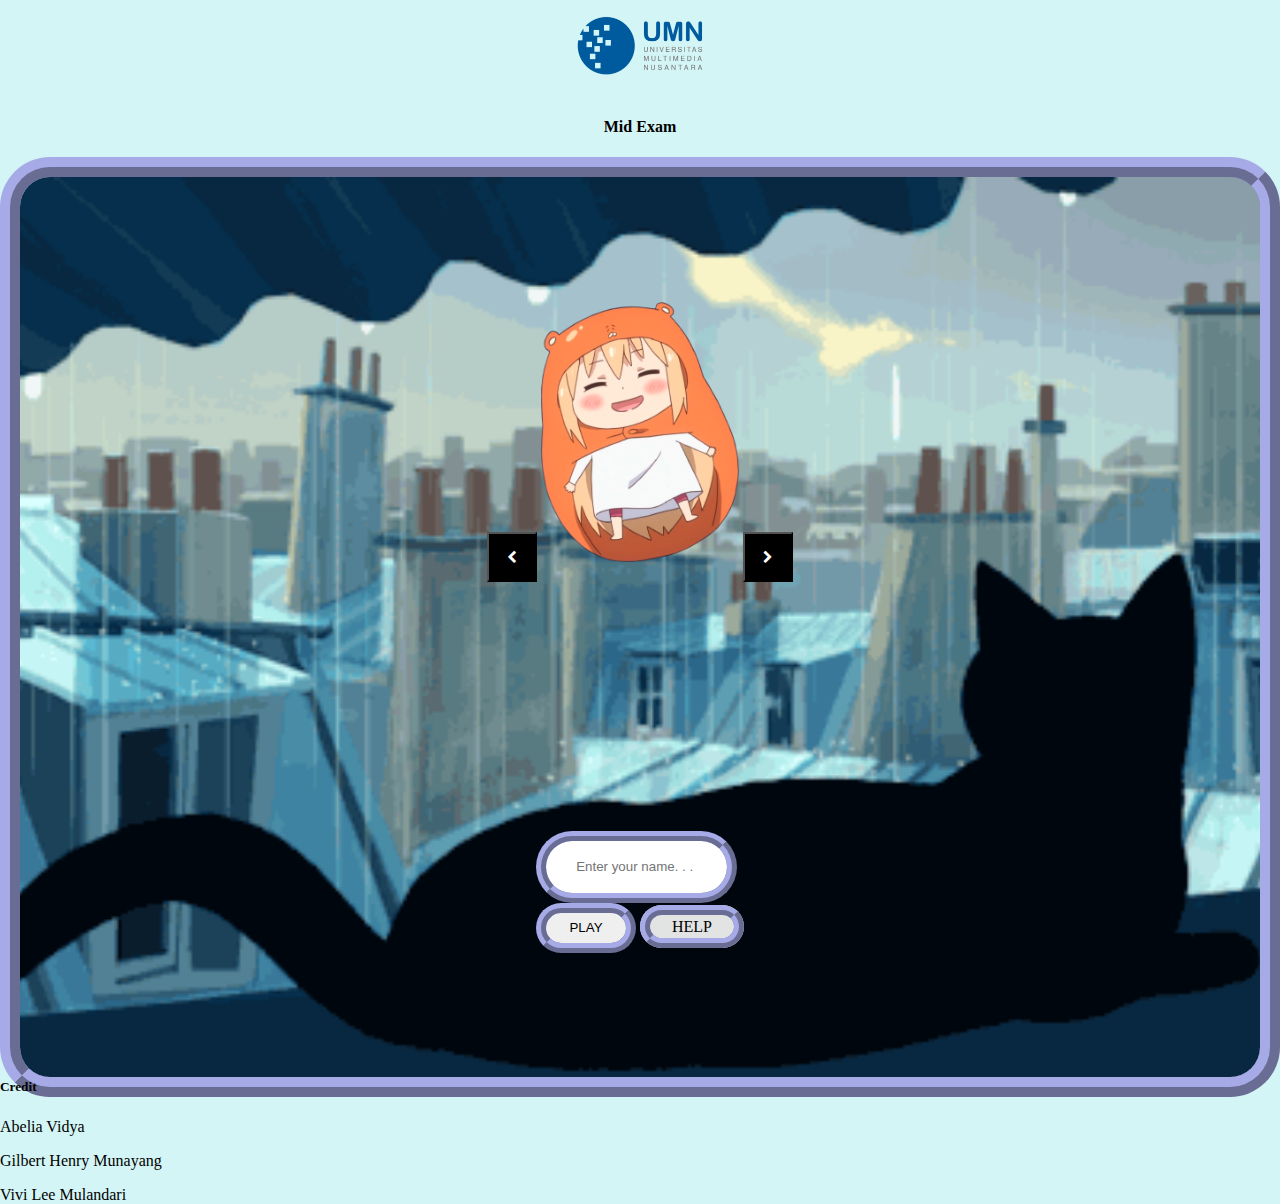
<file: index.html>
<!DOCTYPE html>
<html lang="en">
<head>
    <meta charset="UTF-8">
    <meta http-equiv="X-UA-Compatible" content="IE=edge">
    <meta name="viewport" content="width=device-width, initial-scale=1.0">
    <title>UTS</title>
    <link rel="stylesheet" href="style.css">
    <script defer src="script.js"></script>
    <!-- JQUERY : -->
    <script src="https://ajax.googleapis.com/ajax/libs/jquery/3.5.1/jquery.min.js"></script>
    <!-- BOOTSTRAP-->
    <link href="https://cdn.jsdelivr.net/npm/bootstrap@5.1.3/dist/css/bootstrap.min.css" rel="stylesheet" integrity="sha384-1BmE4kWBq78iYhFldvKuhfTAU6auU8tT94WrHftjDbrCEXSU1oBoqyl2QvZ6jIW3" crossorigin="anonymous">
    <link rel="stylesheet" href="https://stackpath.bootstrapcdn.com/font-awesome/4.7.0/css/font-awesome.min.css" integrity="sha384-wvfXpqpZZVQGK6TAh5PVlGOfQNHSoD2xbE+QkPxCAFlNEevoEH3Sl0sibVcOQVnN" crossorigin="anonymous">
</head>
<body>
    <!-- PENAMPUNG KESELURUHAN WEBSITE --> 
    <!-- INI KOP DOANG -->
    <audio autoplay loop src="image/intro_music.mp3" id="musik"></audio>
    <header>
        <img src="image/umn.png" alt="tes"><br>
        <h4>Mid Exam</h4>
    </header>
    <div class="container-fluid"> 
        <!-- TEMPAT KITA BERMAIN DI SINI -->
        <div id="mainpage">
            <!-- PENAMPUNG PILIH KARAKTER DAN INPUT NAMA -->
            <div id="div_intro" >
                <!-- BAGIAN PILIH KARAKTER -->
                <div id="div_pilhan_karakter">
                    <button id="arrow_kiri" type="button" onclick="previmg('char_img')" class="btn btn-labeled btn-default"><span class="btn-label"><i class="fa fa-chevron-left"></i></span></button>
                    <!--  -->
                    <img id="char_img" src="image/char1.png" class="img-fluid"/>
                    <!--  -->
                    <button id="arrow_kanan" type="button" onclick="nextimg('char_img')" class="btn btn-labeled btn-default">
                        <span class="btn-label"><i class="fa fa-chevron-right"></i></span>
                        </button>
                </div>
                <!-- BAGIAN INPUT NAMA -->
                <div id="div_input_nama">
                    <input type="text" id="nama_pemain" placeholder="Enter your name. . . "> <br />
                    <button id="play_button" type="submit" onclick="mulai();audio.play();proses('semester');maingame.play();pause('musik')">PLAY</button>
                    <a id="help" href="help.html" onclick="audio.play()">HELP</a>
                </div>
            </div>
            <!-- MULAI KEHIDUPAN BARU -->
            <div id="div_game" class="row">
                <!-- status -->
                <div id="top_stat" class="row m-auto p-auto g-4 justify-content-evenly">
                    <div id="container_statistic" class="col col-md-3">
                        <div id="div_statistic" class="row align-self-center">
                            <div id="div_status_makan" class="row row-cols-auto">
                                <img src="image/makan.jpg" id="status_image"class="thumbnail img-responsive">
                                <div id="bar" class="col col-md-3">
                                    <progress id="sts_makan" value="50" max="100"></progress>
                                </div>
                            </div>
                            <div id="div_status_tidur" class="row row-cols-auto">
                                <img src="image/tidur.jpg" id="status_image"class="thumbnail img-responsive">
                                <div id="bar" class="col col-md-3">
                                    <progress id="sts_tidur" value="50" max="100"></progress>
                                </div>
                            </div>
                            <div id="div_status_main" class="row row-cols-auto">
                                <img src="image/main.jpg" id="status_image"class="thumbnail img-responsive">
                                <div id="bar" class="col col-md-3">
                                    <progress id="sts_main" value="50" max="100"></progress>
                                </div>
                            </div>
                            <div id="div_status_belajar" class="row row-cols-auto">
                                <img src="image/belajar.jpg" id="status_image"class="thumbnail img-responsive">
                                <div id="bar" class="col col-md-3">
                                    <progress id="sts_belajar" value="10" max="100"></progress>
                                </div>
                            </div>
                            <div id="div_status_semester" class="row row-cols-auto">
                                <div id="bar" class="col col-md-3">
                                    <h3>Semester-<span id="semester"></span></h3>
                                </div>
                            </div>
                        </div>
                    </div>
                    <div id="greeting" class="col col-md-6 ">
                        <div id="div_salam" class="">
                            <h3 id="salam"></h3><br/>
                            <h4 id="pesan"></h4>
                            <h3 id="jam"></h3>
                        </div>
                    </div>
                </div>
                <!-- STATUS END -->
                <div id="div_karakter" class="mt-3 d-flex justify-content-center">
                    <img id="play_char" src="image/char1.png" class="rounded img-responsive"/>
                </div>
                <!-- PILIH AKTIFITAS -->
                <div id="div_aktifitas" class="row d-flex justify-content-evenly">
                    <div id="div_aktifitas_makan" class="col col-md-6 col-lg-1 my-2 mx-auto ">
                        <button id="activity_makan" type="btn" type="submit" onclick="memakan('play_char');audio.play();">Makan</button>
                    </div>
                    <div id="div_aktifitas_tidur" class="col col-md-6 col-lg-1 my-2 mx-auto ">
                        <button id="activity_tidur" type="btn" type="submit" onclick="mentidur('play_char');audio.play();">Tidur</button>
                    </div>
                    <div id="div_aktifitas_main" class="col col-md-6 col-lg-1 my-2 mx-auto ">
                        <button id="activity_main" type="btn" type="submit"onclick="memain('play_char');audio.play();">Main</button>
                    </div>
                    <div id="div_aktifitas_belajar" class="col col-md-6 col-lg-1 my-2 mx-auto ">
                        <button id="activity_belajar" type="btn" type="submit" onclick="membelajar('play_char');audio.play();">Belajar</button>
                    </div>
                </div>
                <!-- PILIH AKTIFITAS END -->
            </div>
        </div>
    </div>
    <!-- BOOTSTRAP JS -->
    <script src="https://cdn.jsdelivr.net/npm/bootstrap@5.0.2/dist/js/bootstrap.bundle.min.js"></script>
</body>
<footer>
    <div class="container text-center">
        <div class="row mt-3">
            <h5>Credit</h5>
            <div class="col col-lg-4 col-md-4" ><p>Abelia Vidya</p></div>
            <div class="col col-lg-4 col-md-4" ><p>Gilbert Henry Munayang</p></div>
            <div class="col col-lg-4 col-md-4" ><p>Vivi Lee Mulandari</p></div>
        </div>
    </div>
</footer>
</html>
</file>
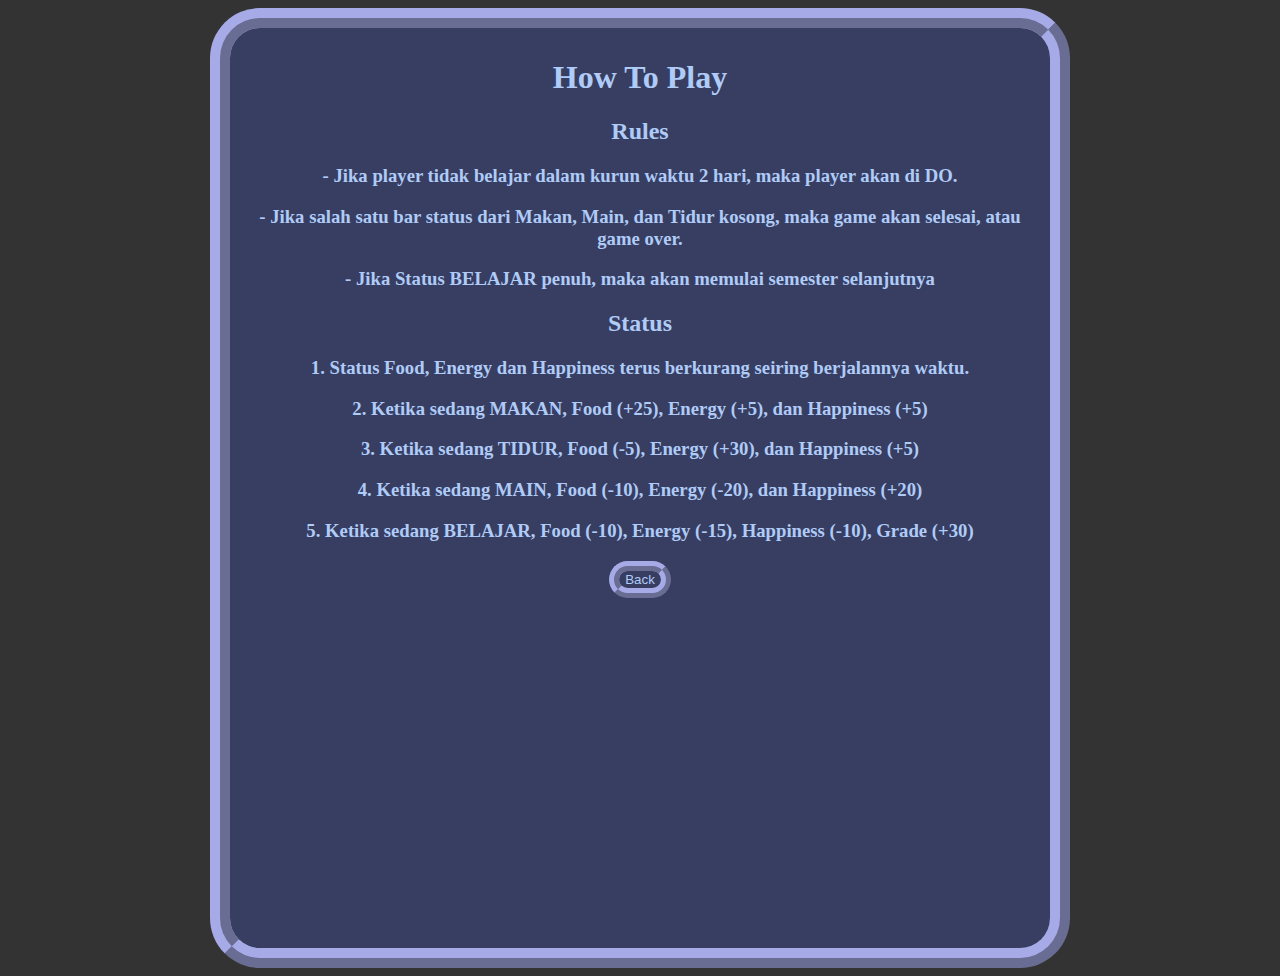
<file: help.html>
<!DOCTYPE html>
<html lang="en">
<head>
    <meta charset="UTF-8">
    <meta http-equiv="X-UA-Compatible" content="IE=edge">
    <meta name="viewport" content="width=device-width, initial-scale=1.0">
    <title>How To Play</title>
</head>
<body>
    <audio loop autoplay src="image/Tutorial.mp3"></audio>
    <div id="container">
        <h1>How To Play</h1>
        <h2>Rules</h2>
        <h3>- Jika player tidak belajar dalam kurun waktu 2 hari, maka player akan di DO.</h3>
        <h3>- Jika salah satu bar status dari Makan, Main, dan Tidur kosong, maka game akan selesai, atau game over.</h3>
        <h3>-  Jika Status BELAJAR penuh, maka akan memulai semester selanjutnya</h3>

        <h2>Status </h2>
        <h3>1. Status Food, Energy dan Happiness terus berkurang seiring berjalannya waktu.</h3>
        <h3>2. Ketika sedang MAKAN, Food (+25), Energy (+5), dan Happiness (+5)</h3>
        <h3>3. Ketika sedang TIDUR, Food (-5), Energy (+30), dan Happiness (+5)</h3>
        <h3>4. Ketika sedang MAIN, Food (-10), Energy (-20), dan Happiness (+20)</h3>
        <h3>5. Ketika sedang BELAJAR, Food (-10), Energy (-15), Happiness (-10), Grade (+30)</h3>
        <button onclick="history.back()">Back</button>
    </div>
</body>
<style>
  
    body{
        background-color: #333;
    }
    #container{
        text-align: center;
        color: rgb(175, 203, 248);
        border: 20px ridge rgb(166, 170, 231);
        border-radius: 50px;
        background-size:cover;
        background-repeat:no-repeat;
        background-position: center center;
        max-width: 800px;
        height: 100vh;
        margin: auto;
        background-color: rgb(56, 62, 97);
        padding: 10px;
    }
    button{
        background-color: transparent;
        text-align: center;
        color: rgb(175, 203, 248);
        border: 10px ridge rgb(166, 170, 231);
        border-radius: 50px;
        background-size:cover;
        background-repeat:no-repeat;
        background-position: center center;
    }
    button:hover{
        opacity: 50%;
        width: 80px;
        height: 50px;
    }
    #bold{
        font-weight: bold;
    }
</style>

</html>
</file>
<file: style.css>
html,body{
    position: relative;
    font: normal Verdana, Arial, sans-serif;
    background-color: rgb(212, 245, 245);
    margin: 0px;
    height: 100%;
}
.container-fluid{
    background-color: rgb(212, 245, 245);
    height: 100%; 
}
/* styling header */
header{
    background-color: rgb(212, 245, 245);
    display: grid;
    place-items: center;
}
header img{
    width: 150px;
}
/* styling menu pemain */
#div_intro{
    border: 20px ridge rgb(166, 170, 231);
    border-radius: 50px;
    background-image: url('image/bg_intro.png');
    background-size:     cover;
    background-repeat:   no-repeat;
    background-position: center center;
    height: 100vh; 
    display: grid;
    place-items: center;
}
#char_img{
    width: auto;
    height: 260px;
}
#arrow_kiri,#arrow_kanan{
    width: 50px;
    height: 50px;
    color: white;
    background-color: black;
}
#nama_pemain{
    border: 10px ridge rgb(166, 170, 231);
    border-radius: 50px;
    height: 50px;
    text-align: center;
}
#play_button{
    border: 10px ridge rgb(166, 170, 231);
    border-radius: 50px;
    width: 100px;
    height: 50px;
    text-align: center;
}
#play_button:hover{
    background-color: rgb(79, 82, 133);
    color: #E2E4E3;
    border: 10px ridge rgb(79, 82, 133);
    border-radius: 50px;
    height: 50px;
    text-align: center;
    opacity: 50%;
}
#help{
    text-decoration: none;
    color: black;
    background-color: #E2E4E3;
    border: 10px ridge rgb(166, 170, 231);
    border-radius: 50px;
    padding: 3px 22px;
    height: 50px;
    text-align: center;
}
#help:hover{
    background-color: rgb(79, 82, 133);
    color: #E2E4E3;
    border: 10px ridge rgb(79, 82, 133);
    border-radius: 50px;
    height: 50px;
    text-align: center;
    opacity: 50%;
}

/*GAME*/
#div_game{
    border-radius: 50px;
    display: grid;
    position: center;
    border: 20px ridge rgb(166, 170, 231);
    background-image: url('image/room_pagi.png');
    background-size:     cover;
    background-repeat:   no-repeat;
    background-position: center center; 
    height: 100%;
    width: auto;
}
#greeting{
    padding-top: 10px;
    text-align: center;
    background-color: #E2E4E3;
    border: 10px ridge rgb(166, 170, 231);
    border-radius: 20px;
}
/* #bar{
    border: 2px ridge darkred;
    background-color: #fa5d5d;
    width: 180px;
    height: 50px;
} */
progress{
    height: 25px;
}
#container_statistic{
    width: 300px;
    background-color: #E2E4E3;
    border: 10px ridge rgb(166, 170, 231);
    border-radius: 20px;
    padding-top: 10px;
}
#div_container{
    display: inline-block;
}
#status_image{
    width: 50px;
}
#play_char{
    width: auto;
    height: 260px;
}
#div_aktifitas button{
    border: 5px ridge rgb(166, 170, 231);
    border-radius: 20px;
    width:100px;
    height: 50px;
}
#div_actifitas button:hover{
    background-color: rgb(173, 222, 245);
    opacity: 80%;
}
#div_aktifitas button:disabled{
    background-color: rgb(251, 163, 147) ;
    border: 5px ridge rgb(255, 105, 105);
    color: red;
}
#pesan{
    color: rgb(197, 74, 74);
    
}

/* alert */
.alert {
    border-radius: 20px;
    width: 100%;
    height: 100%;
    position: absolute;
    top: 0;
    left: 0;
    z-index: 10;
    padding: 20px;
    background-color:grey;
    color: white;
}
  
.closebtn {
margin-left: 15px;
color: white;
font-weight: bold;
float: right;
font-size: 22px;
line-height: 20px;
cursor: pointer;
transition: 0.3s;
}

.closebtn:hover {
color: black;
}
</file>
